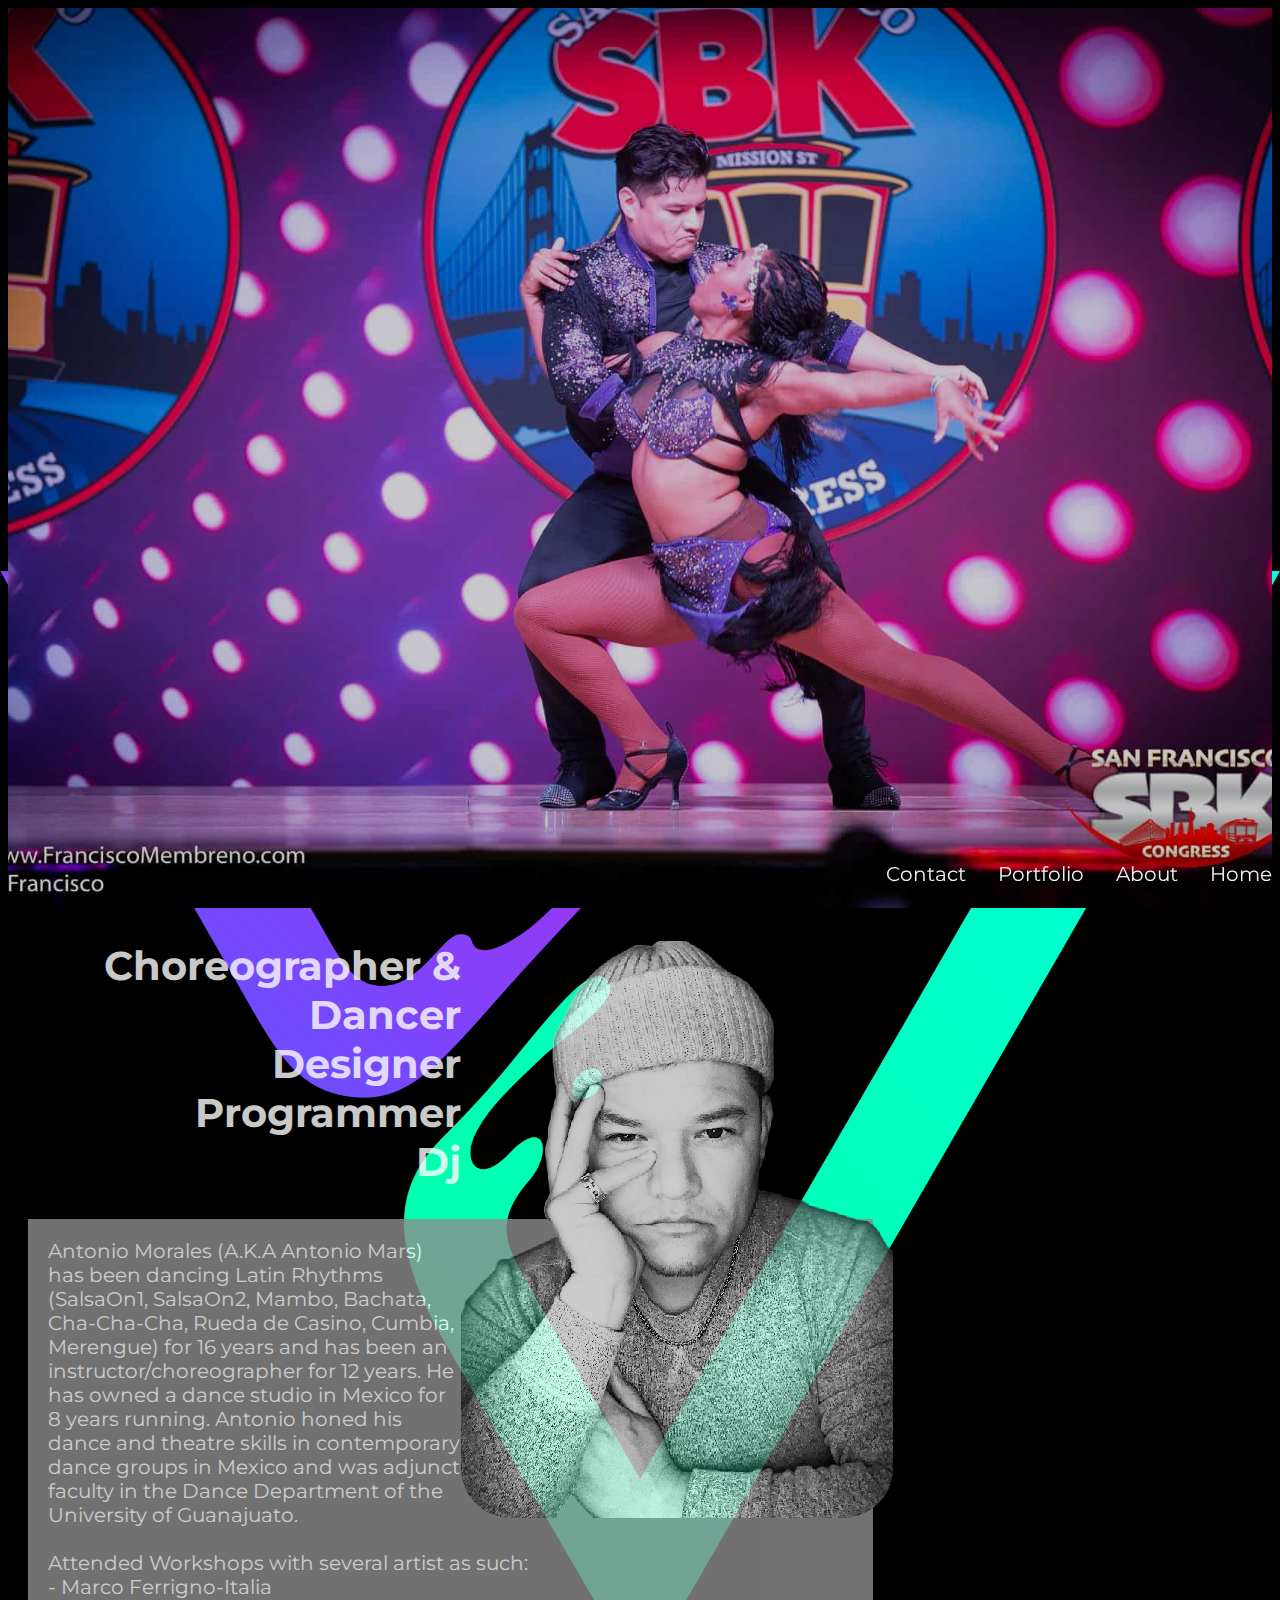
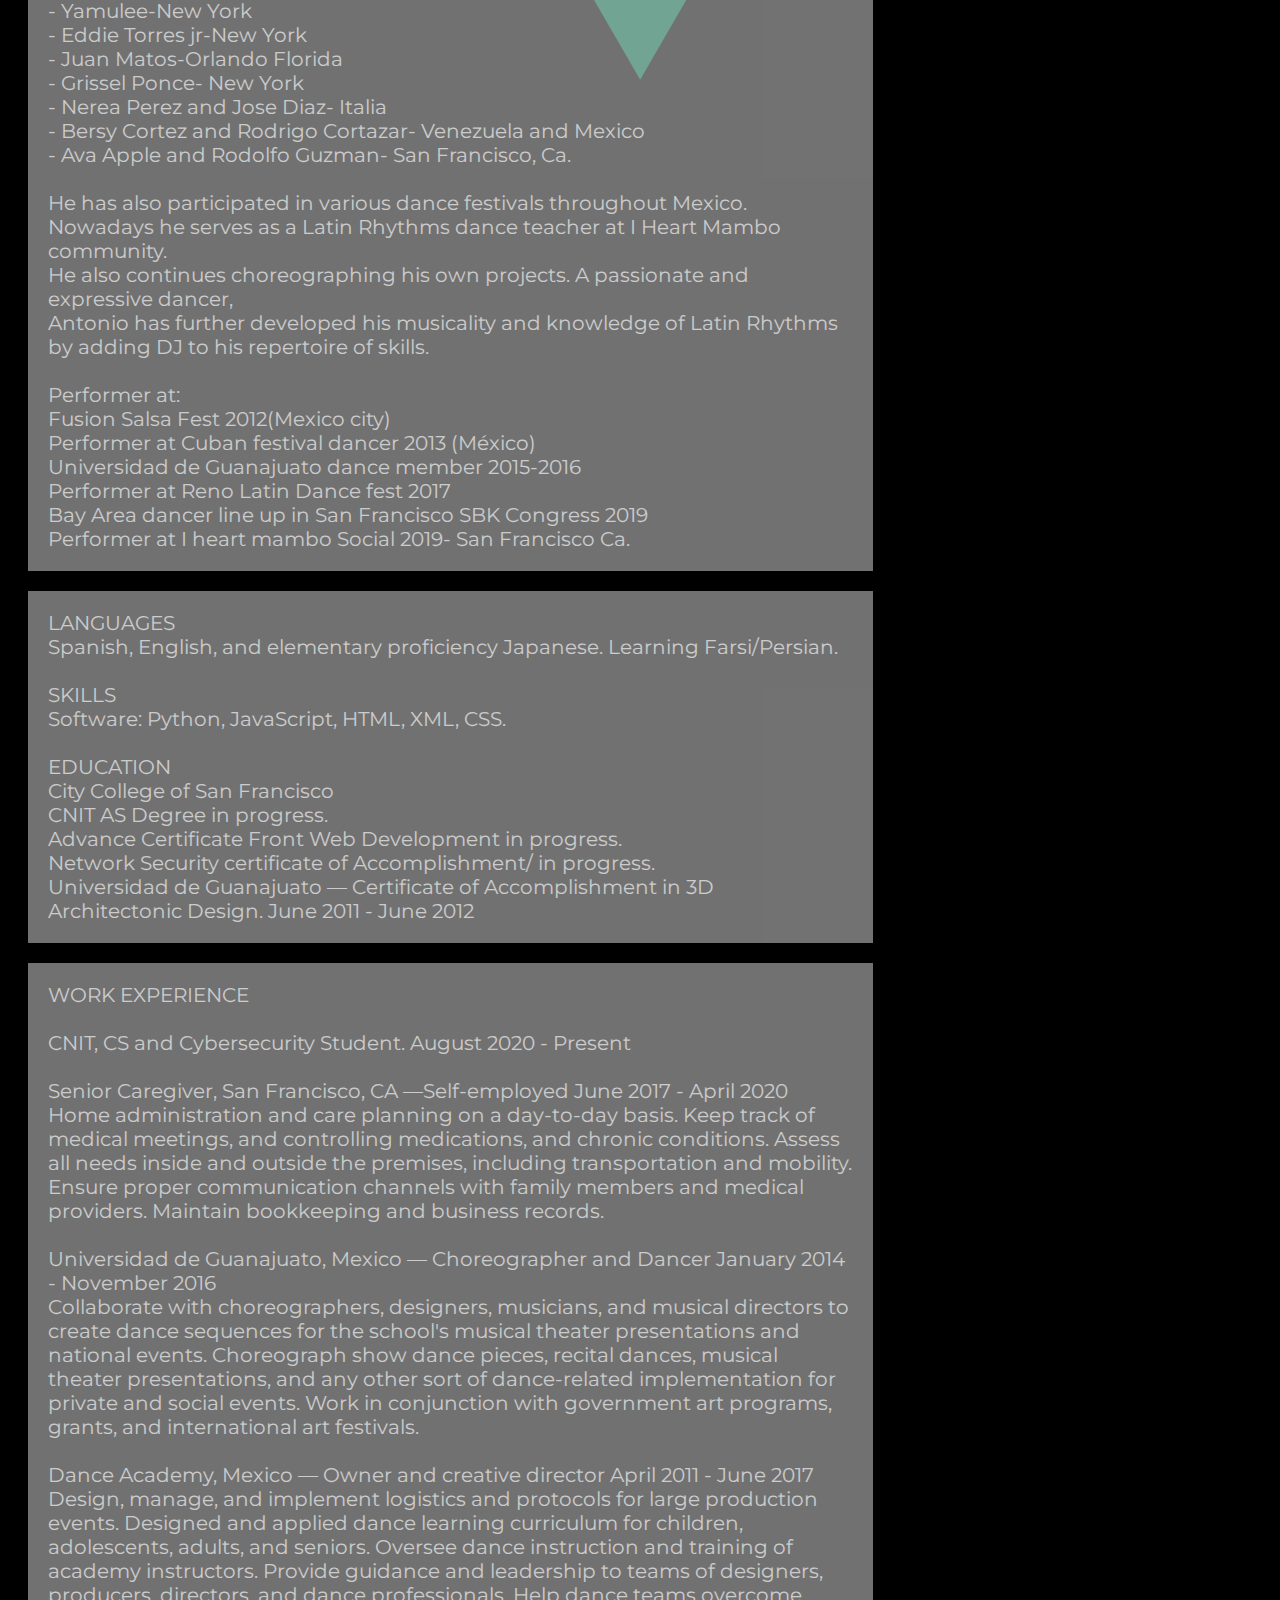
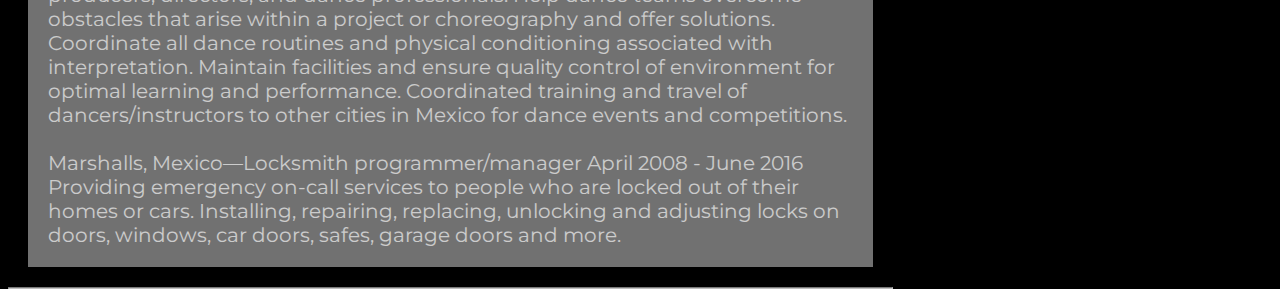
<file: index.html>
<!DOCTYPE html>
<html lang="en">

<head>
    <meta charset="UTF-8">
    <meta http-equiv="X-UA-Compatible" content="IE=edge">
    <meta name="viewport" content="width=device-width, initial-scale=1.0">
    <link rel="stylesheet" href="styles.css">
    <title>Beat On Motion</title>
</head>

<body>
    <section id="main">
        <div class="main container">
                <h1>Antonio Morales</h1>
                <h1>Dancer, Choreographer, Designer and DJ</h1>
        </div>
        <div class="navbar">
            <a href="index.html">Home</a>
            <a href="#section1" >About</a>
           
            <a href="portfolio.html">Portfolio</a>
            <a href="contact.html">Contact</a>
        </div>
    </section>

    <div class="relative" id="section1">
        <img src="/img/010101-min-fococlipping-standard.png" alt="">
        <h2> Choreographer &AMP; Dancer
            <br>Designer
            <br>Programmer
            <br>Dj
        </h2>
        <p> Antonio Morales (A.K.A Antonio Mars) has been dancing Latin Rhythms (SalsaOn1, SalsaOn2, Mambo, Bachata,
            Cha-Cha-Cha,
            Rueda de Casino, Cumbia, Merengue) for 16 years and has been an instructor/choreographer
            for 12 years. He has owned a dance studio in Mexico for 8 years running. Antonio honed
            his dance and theatre skills in contemporary dance groups in Mexico and was adjunct
            faculty in the Dance Department of the University of Guanajuato.
            <br>
            <br>
            Attended Workshops with several artist as such:
            <br>

            - Marco Ferrigno-Italia <br>
            - Yamulee-New York <br>
            - Eddie Torres jr-New York <br>
            - Juan Matos-Orlando Florida <br>
            - Grissel Ponce- New York <br>
            - Nerea Perez and Jose Diaz- Italia <br>
            - Bersy Cortez and Rodrigo Cortazar- Venezuela and Mexico <br>
            - Ava Apple and Rodolfo Guzman- San Francisco, Ca. <br>

            <br> He has also participated in various dance festivals throughout Mexico. <br> Nowadays he
            serves as a Latin Rhythms dance teacher at I Heart Mambo community. <br>
            He also continues choreographing his own projects.
            A passionate and expressive dancer, <br> Antonio has further developed his musicality
            and
            knowledge of Latin Rhythms by adding DJ to his repertoire of skills. <br><br>
            Performer at: <br>
            Fusion Salsa Fest 2012(Mexico city) <br>
            Performer at Cuban festival dancer 2013 (México) <br>
            Universidad de Guanajuato dance member 2015-2016 <br>
            Performer at Reno Latin Dance fest 2017 <br>
            Bay Area dancer line up in San Francisco SBK Congress 2019 <br>
            Performer at I heart mambo Social 2019- San Francisco Ca.
        </p>

        <p>LANGUAGES
            <br>
            Spanish, English, and elementary proficiency Japanese. Learning Farsi/Persian.
            <br>
            <br>
            SKILLS
            <br>
            Software: Python, JavaScript, HTML, XML, CSS.
            <br>
            <br>
            EDUCATION
            <br>
            City College of San Francisco
            <br>
            CNIT AS Degree in progress.
            <br>
            Advance Certificate Front Web Development in progress.
            <br>
            Network Security certificate of Accomplishment/ in progress.
            <br>
            Universidad de Guanajuato — Certificate of Accomplishment in 3D Architectonic Design.
            June 2011 - June 2012
        </p>

        <p>
            WORK EXPERIENCE
            <br>
            <br>
            CNIT, CS and Cybersecurity Student.
            August 2020 - Present
            <br>
            <br>
            Senior Caregiver, San Francisco, CA —Self-employed
            June 2017 - April 2020
            <br>
            Home administration and care planning on a day-to-day basis.
            Keep track of medical meetings, and controlling medications, and chronic conditions.
            Assess all needs inside and outside the premises, including transportation and mobility.
            Ensure proper communication channels with family members and medical providers. Maintain bookkeeping and
            business records.
            <br>
            <br>
            Universidad de Guanajuato, Mexico — Choreographer and Dancer
            January 2014 - November 2016
            <br>
            Collaborate with choreographers, designers, musicians, and musical directors to create dance sequences for
            the school's musical theater presentations and national events.
            Choreograph show dance pieces, recital dances, musical theater presentations, and any other sort of
            dance-related implementation for private and social events.
            Work in conjunction with government art programs, grants, and international art festivals.
            <br>
            <br>
            Dance Academy, Mexico — Owner and creative director
            April 2011 - June 2017
            <br>
            Design, manage, and implement logistics and protocols for large production events.
            Designed and applied dance learning curriculum for children, adolescents, adults, and seniors.
            Oversee dance instruction and training of academy instructors.
            Provide guidance and leadership to teams of designers, producers, directors, and dance professionals.
            Help dance teams overcome obstacles that arise within a project or choreography and offer solutions.
            Coordinate all dance routines and physical conditioning associated with interpretation.
            Maintain facilities and ensure quality control of environment for optimal learning and performance.
            Coordinated training and travel of dancers/instructors to other cities in Mexico for dance events and
            competitions.
            <br>
            <br>
            Marshalls, Mexico—Locksmith programmer/manager
            April 2008 - June 2016
            <br>
            Providing emergency on-call services to people who are locked out of their homes or cars. Installing,
            repairing, replacing, unlocking and adjusting locks on doors, windows, car doors, safes, garage doors and
            more.
        </p>
        <hr>
    </div>
</body>

</html>
</file>
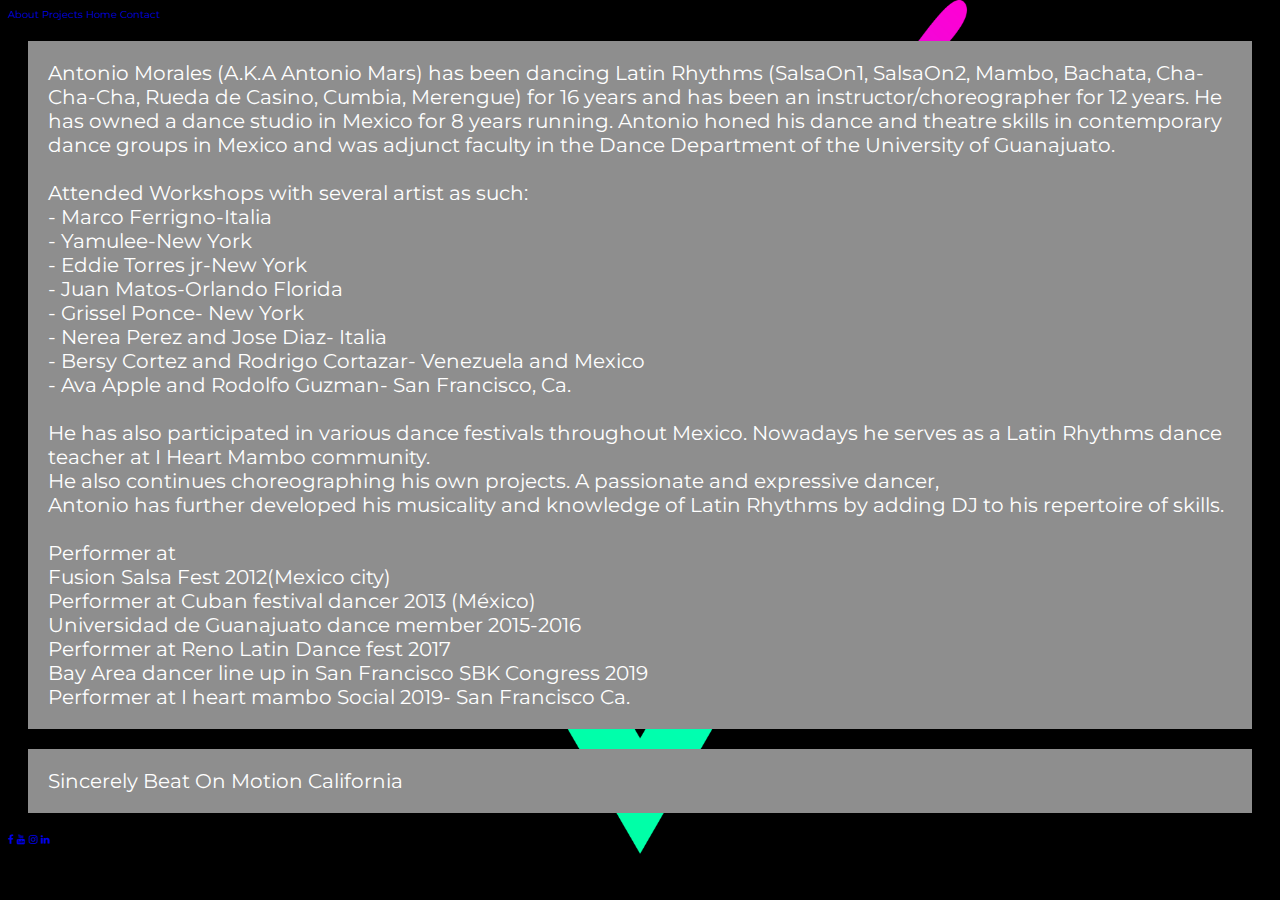
<file: about.html>
<!doctype html>

<html lang="en">

<head>
  <meta charset="utf-8">
  <meta name="viewport" content="width=device-width, initial-scale=1">
  <title>About Beat On Motion</title>
  <meta name="description" content="learn easy mambo">
  <meta name="author" content="Antonio Morales">
  <link rel="stylesheet" href="https://cdnjs.cloudflare.com/ajax/libs/font-awesome/4.7.0/css/font-awesome.min.css">
  <link rel="stylesheet" media="screen" href="https://fontlibrary.org//face/unique" type="text/css" />
  <link rel="stylesheet" href="styles.css">
</head>

<body class="bg-image">
  <div id="mySidenav" class="sidenav">
    <a href="about.html" id="about">About</a>
    <a href="projects.html" id="projects">Projects</a>
    <a href="index.html" id="home">Home</a>
    <a href="contact.html" id="contact">Contact</a>
  </div>

  <div class="about-text">

    <p> Antonio Morales (A.K.A Antonio Mars) has been dancing Latin Rhythms (SalsaOn1, SalsaOn2, Mambo, Bachata,
      Cha-Cha-Cha,
      Rueda de Casino, Cumbia, Merengue) for 16 years and has been an instructor/choreographer
      for 12 years. He has owned a dance studio in Mexico for 8 years running. Antonio honed
      his dance and theatre skills in contemporary dance groups in Mexico and was adjunct
      faculty in the Dance Department of the University of Guanajuato.
      <br>
      <br>
      Attended Workshops with several artist as such:
      <br>

      - Marco Ferrigno-Italia <br>
      - Yamulee-New York <br>
      - Eddie Torres jr-New York <br>
      - Juan Matos-Orlando Florida <br>
      - Grissel Ponce- New York <br>
      - Nerea Perez and Jose Diaz- Italia <br>
      - Bersy Cortez and Rodrigo Cortazar- Venezuela and Mexico <br>
      - Ava Apple and Rodolfo Guzman- San Francisco, Ca. <br>

      <br> He has also participated in various dance festivals throughout Mexico. Nowadays he
      serves as a Latin Rhythms dance teacher at I Heart Mambo community. <br>
      He also continues choreographing his own projects.
      A passionate and expressive dancer, <br> Antonio has further developed his musicality
      and
      knowledge of Latin Rhythms by adding DJ to his repertoire of skills. <br><br>
      Performer at <br>
      Fusion Salsa Fest 2012(Mexico city) <br>
      Performer at Cuban festival dancer 2013 (México) <br>
      Universidad de Guanajuato dance member 2015-2016 <br>
      Performer at Reno Latin Dance fest 2017 <br>
      Bay Area dancer line up in San Francisco SBK Congress 2019 <br>
      Performer at I heart mambo Social 2019- San Francisco Ca. <br>
    </p>
  </div>
  <div class="footer">
    <p>Sincerely Beat On Motion California</p>
    <a href="https://www.facebook.com/BeatOnMotion" class="fa fa-facebook"></a>
    <a href="#" class="fa fa-youtube"></a>
    <a href="#" class="fa fa-instagram"></a>
    <a href="#" class="fa fa-linkedin"></a>
  </div>

</body>


</html>
</file>
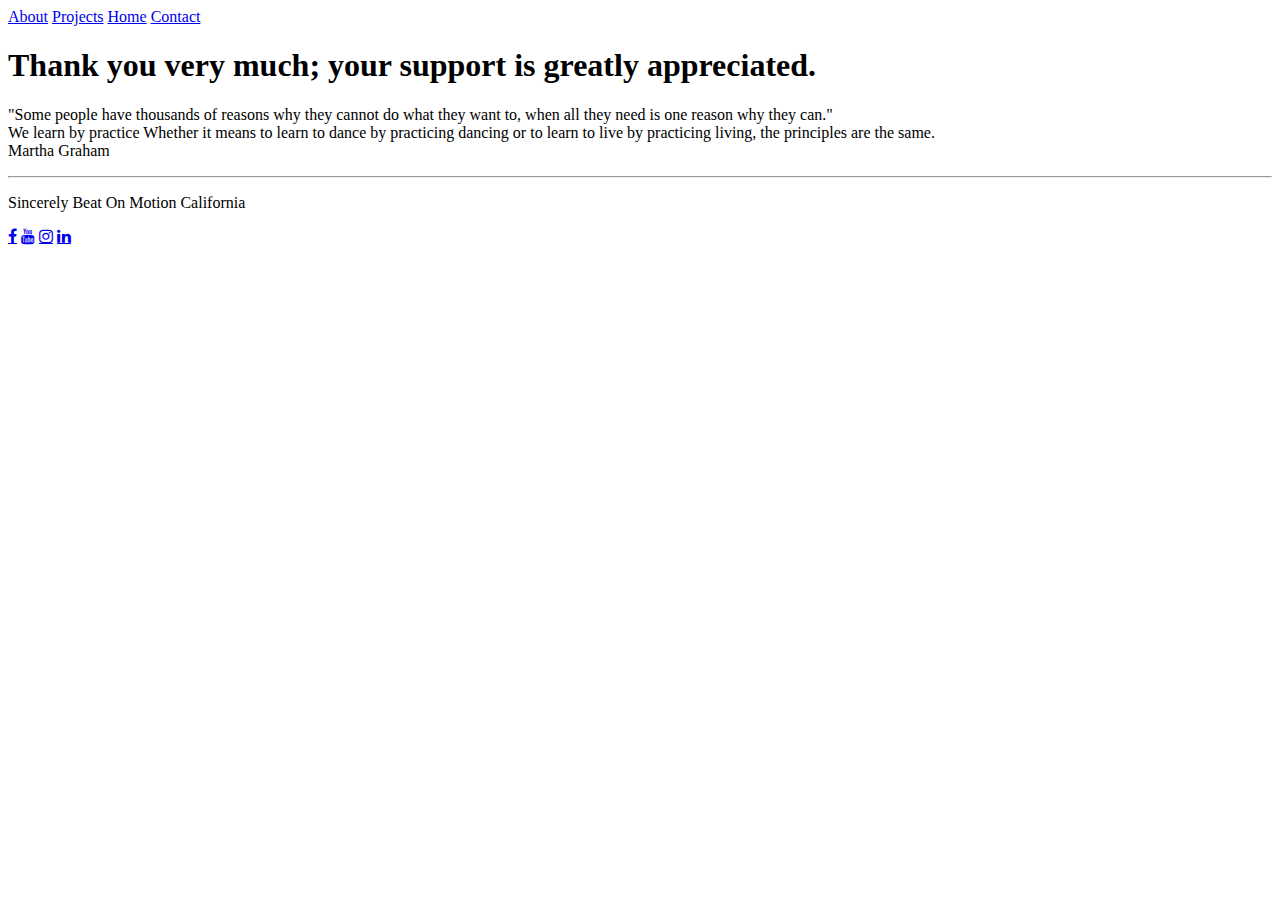
<file: projects.html>
<!DOCTYPE html>
<html lang="en">

<head>
    <meta charset="UTF-8">
    <meta http-equiv="X-UA-Compatible" content="IE=edge">
    <meta name="description" content="learn easy mambo">
    <meta name="author" content="Antonio Morales">
    <meta name="viewport" content="width=device-width, initial-scale=1.0">
    <link rel="stylesheet" media="screen" href="https://fontlibrary.org//face/unique" type="text/css" />
    <link rel="stylesheet" href="https://cdnjs.cloudflare.com/ajax/libs/font-awesome/4.7.0/css/font-awesome.min.css">
   
    <title>Projects Beat On Motion</title>
</head>

<section>
<body class="bg-image">

    <div id="mySidenav" class="sidenav">
        <a href="about.html" id="about">About</a>
        <a href="projects.html" id="projects">Projects</a>
        <a href="index.html" id="home">Home</a>
        <a href="contact.html" id="contact">Contact</a>
    </div>

    <h1>Thank you very much; your support is greatly appreciated.</h1>
    <p>&quot;Some people have thousands of reasons why they cannot do what they want to, when all
        they
        need is one reason why they can.&quot;
        <br>
        We learn by practice Whether it means to learn to dance by practicing dancing or to
        learn to live by practicing living, the principles are the same.
        <br> Martha Graham

    </p>
    <hr>
    <div class="footer">
        <p>Sincerely Beat On Motion California</p>
        <a href="https://www.facebook.com/BeatOnMotion" class="fa fa-facebook"></a>
        <a href="https://www.youtube.com/watch?v=eXekGGN4qG8&ab_channel=BeatOnMotionDanceCompany" class="fa fa-youtube"></a>
        <a href="#" class="fa fa-instagram"></a>
        <a href="#" class="fa fa-linkedin"></a>
      </div>
    


</body>

</html>
</file>
<file: styles.css>
@import url('https://fonts.googleapis.com/css2?family=Montserrat:wght@200&display=swap');

* {
    padding: 0;
    margin: 20;
    box-sizing: border-box;
}

html {
    font-size: 10px;
    font-family: 'Montserrat', sans-serif;
    background-image: url('/img/8.png');
    background-position: center;
    background-repeat: no-repeat;
    background-size: contain;
    background-color: rgb(0, 0, 0);

}

a {
    text-decoration: none;


}

.container {
    min-height: 100vh;
    width: 100%;
    display: flex;
    align-items: center;
    justify-content: center;
}

/*main Section*/
#main {
    background-image: url('/img/antonioArianna-min.jpg');
    background-size: cover;
    background-position: top center;
    position: relative;
    z-index: 1;
}

#main::after {
    content: '';
    position: absolute;
    left: 0;
    top: 0;
    height: 100%;
    width: 100%;
    /*This gives oppacity to avatar pic*/
    background-color: black;
    opacity: .2;
    z-index: -1;
}

#main .main {
    max-width: 1200px;
    margin: 0 auto;
    padding: 0 50px;
    justify-content: flex-start;
}

#main h1 {
    display: block;
    width: fit-content;
    font-size: 4rem;
    position: relative;
    color: transparent;
    animation: text_reveal .5s ease forwards;
    animation-delay: 1ss;
}

#main h1:nth-child(1) {
    animation-delay: .5s;
}

#main h1:nth-child(2) {
    animation-delay: 2.5s;
}

#main h1 span {
    position: absolute;
    top: 0;
    left: 0;
    height: 100%;
    width: 0%;
    background-color: rgba(78, 13, 200, 0.605);
    animation: text_reveal_box 1s ease;
    animation-delay: .3s;
}

#main h1:nth-child(1) span {
    animation-delay: 1s;
}

#main h1:nth-child(2) span {
    animation-delay: 2s;
}

#main h1:nth-child(3) span {
    animation-delay: 3s;
}

#main .cta {
    /*This design the class cta for portfolio*/
    display: inline-block;
    padding: 10px 30px;
    color: rgb(255, 255, 255);
    background-color: transparent;
    border: 2px solid rgb(255, 255, 255);
    font-size: 2rem;
    text-transform: uppercase;
    letter-spacing: .1rem;
    margin-top: 20px;
    transition: .3s ease;
    transition-property: background-color, color;

}

#main .cta:hover {
    color: whitesmoke;
    background-color: rgb(89, 8, 240);
}

/*End main Section*/

/* keyframes */
@keyframes text_reveal_box {
    50% {
        width: 100%;
        left: 0;
    }

    100% {
        width: 0%;
        left: 100%;
    }
}

@keyframes text_reveal {
    100% {
        color: white;
    }
}

/* End keyframes */

/*Div relative*/
div.relative {
    opacity: .8;
    background-position: center right;
    width: 70%;
    height: 925px;
}

img {
    float: right;
    object-fit: auto;
    border-radius: 50px;

}

h2 {
    color: rgb(252, 252, 252);
    font-family: 'Montserrat', sans-serif;
    text-align: right;
    font-size: 4rem;
    text-decoration-color: rgba(223, 6, 191, 0.777);
    
}

/*End Div relative*/


/*Parragraph*/
p {
    font-family: 'Montserrat', sans-serif;
    font-size: 2rem;
    color: rgb(255, 255, 255);
    background-color: rgb(142, 142, 142);
    padding: 2rem;
    margin: 2rem;
}
/*End Parragraph*/


/*Nav Bar*/
.navbar {
    overflow: hidden;
    position: fixed;
    bottom: 0;
    width: 100%;
  }
  
  .navbar a {
    float: right;
    display: block;
    color: #f2f2f2;
    text-align: center;
    padding: 14px 16px;
    font-size: 2rem;
  }
  
  .navbar a:hover {
    background: #f1f1f1;
    color: black;
  }
  
  .navbar a.active {
    color: rgb(255, 255, 255);
  }
  
  .main {
    padding: 16px;
    margin-bottom: 30px;
  }
/*Nav Bar*/
</file>
